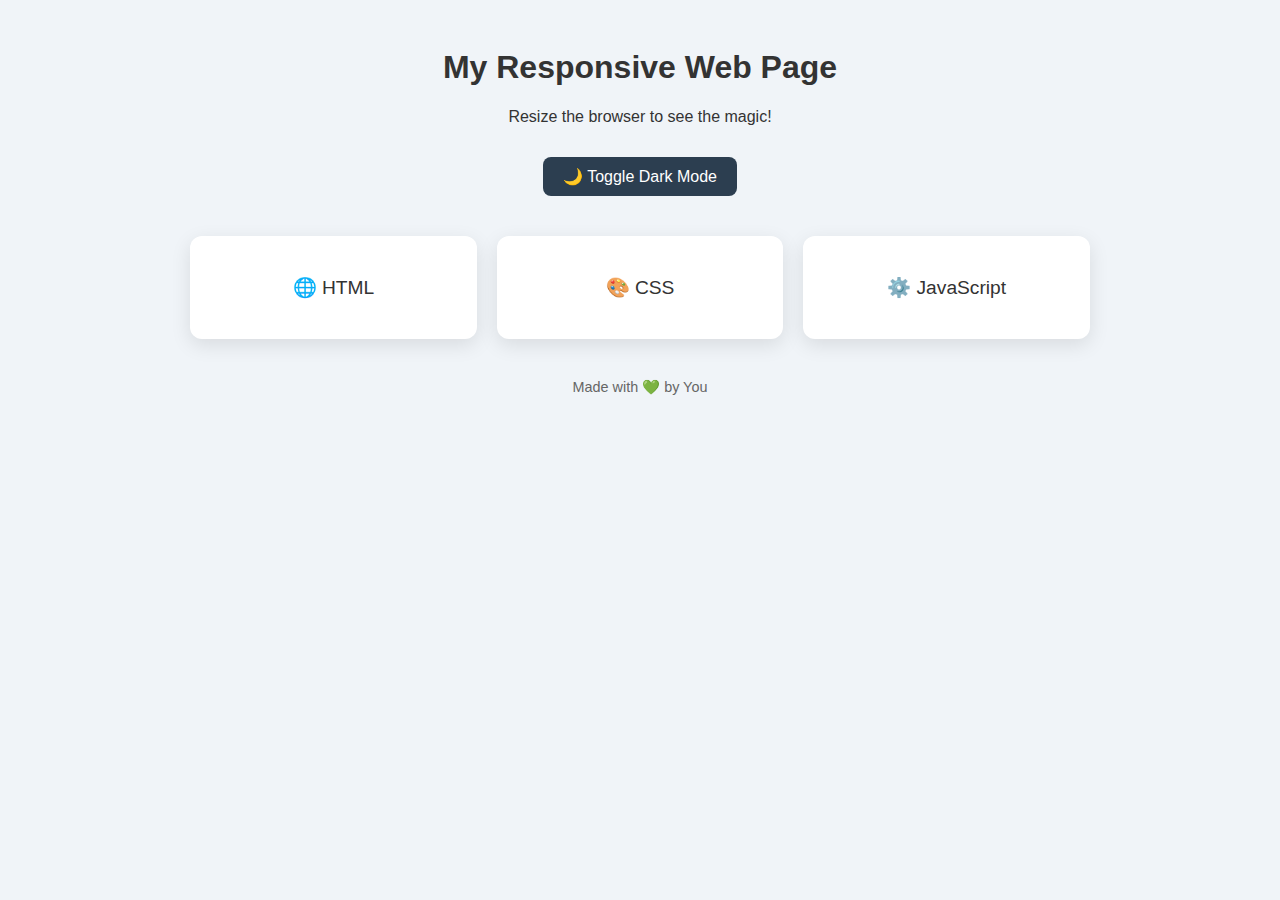
<file: index.html>
<!DOCTYPE html>
<html lang="en">
<head>
  <meta charset="UTF-8" />
  <meta name="viewport" content="width=device-width, initial-scale=1.0"/>
  <title>Responsive Web Page</title>
  <link rel="stylesheet" href="style.css" />
</head>
<body>
  <header>
    <h1>My Responsive Web Page</h1>
    <p>Resize the browser to see the magic!</p>
    <button id="toggleMode">🌙 Toggle Dark Mode</button>
  </header>

  <section class="cards">
    <div class="card">🌐 HTML</div>
    <div class="card">🎨 CSS</div>
    <div class="card">⚙️ JavaScript</div>
  </section>

  <footer>
    <p>Made with 💚 by You</p>
  </footer>

  <script src="script.js"></script>
</body>
</html>
</file>
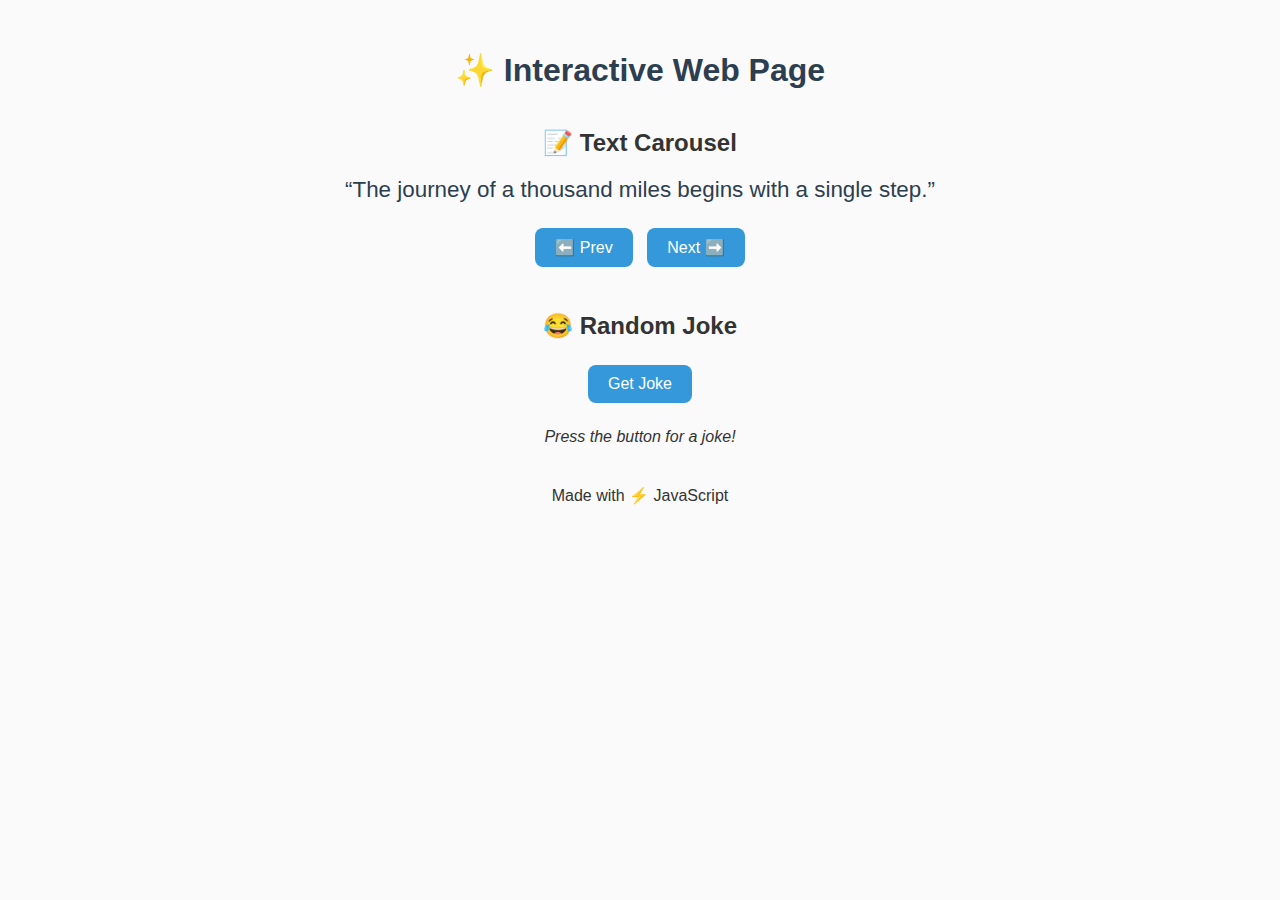
<file: index1.html>
<!DOCTYPE html>
<html lang="en">
<head>
  <meta charset="UTF-8" />
  <meta name="viewport" content="width=device-width, initial-scale=1.0"/>
  <title>Interactive Web Project</title>
  <link rel="stylesheet" href="style1.css" />
</head>
<body>
  <header>
    <h1>✨ Interactive Web Page</h1>
  </header>

  <section class="carousel-section">
  <h2>📝 Text Carousel</h2>
  <p id="text-carousel" class="carousel-text">"The journey of a thousand miles begins with a single step."</p>
  <div class="buttons">
    <button onclick="prevText()">⬅️ Prev</button>
    <button onclick="nextText()">Next ➡️</button>
  </div>
</section>


  <section class="joke-section">
    <h2>😂 Random Joke</h2>
    <button onclick="getJoke()">Get Joke</button>
    <p id="joke">Press the button for a joke!</p>
  </section>

  <footer>
    <p>Made with ⚡ JavaScript</p>
  </footer>

  <script src="script1.js"></script>
</body>
</html>
</file>
<file: style.css>
:root {
  --bg-color: #f0f4f8;
  --text-color: #333;
  --card-bg: #fff;
}

body {
  font-family: 'Segoe UI', sans-serif;
  background-color: var(--bg-color);
  color: var(--text-color);
  padding: 20px;
  text-align: center;
  transition: all 0.3s ease;
}

header {
  margin-bottom: 40px;
}

#toggleMode {
  margin-top: 15px;
  padding: 10px 20px;
  font-size: 1rem;
  background-color: #2c3e50;
  color: #fff;
  border: none;
  border-radius: 8px;
  cursor: pointer;
}

.cards {
  display: grid;
  grid-template-columns: repeat(3, 1fr);
  gap: 20px;
  max-width: 900px;
  margin: 0 auto;
}

.card {
  background: var(--card-bg);
  padding: 40px 20px;
  border-radius: 12px;
  box-shadow: 0 6px 20px rgba(0,0,0,0.1);
  font-size: 1.2rem;
}

/* Tablet */
@media (max-width: 768px) {
  .cards {
    grid-template-columns: repeat(2, 1fr);
  }
}

/* Mobile */
@media (max-width: 480px) {
  .cards {
    grid-template-columns: 1fr;
  }

  .card {
    font-size: 1rem;
  }
}

footer {
  margin-top: 40px;
  font-size: 0.9rem;
  color: #666;
}

/* Dark Mode Styles */
body.dark {
  --bg-color: #1e1e1e;
  --text-color: #f0f0f0;
  --card-bg: #2c2c2c;
}
</file>
<file: style1.css>
body {
  font-family: 'Segoe UI', sans-serif;
  background-color: #fafafa;
  margin: 0;
  padding: 30px;
  text-align: center;
  color: #333;
}

h1 {
  margin-bottom: 30px;
  color: #2c3e50;
}

section {
  margin: 40px 0;
}

img {
  width: 90%;
  max-width: 400px;
  border-radius: 12px;
  box-shadow: 0 8px 20px rgba(0,0,0,0.2);
}

.buttons {
  margin-top: 15px;
}

button {
  padding: 10px 20px;
  font-size: 1rem;
  margin: 5px;
  border: none;
  border-radius: 8px;
  background-color: #3498db;
  color: white;
  cursor: pointer;
  transition: background 0.3s ease;
}

button:hover {
  background-color: #2980b9;
}

#joke {
  max-width: 600px;
  margin: 20px auto;
  font-style: italic;
}
.carousel-text {
  font-size: 1.4rem;
  font-weight: 500;
  max-width: 600px;
  margin: 20px auto;
  color: #2c3e50;
  transition: opacity 0.3s ease;
}
</file>
